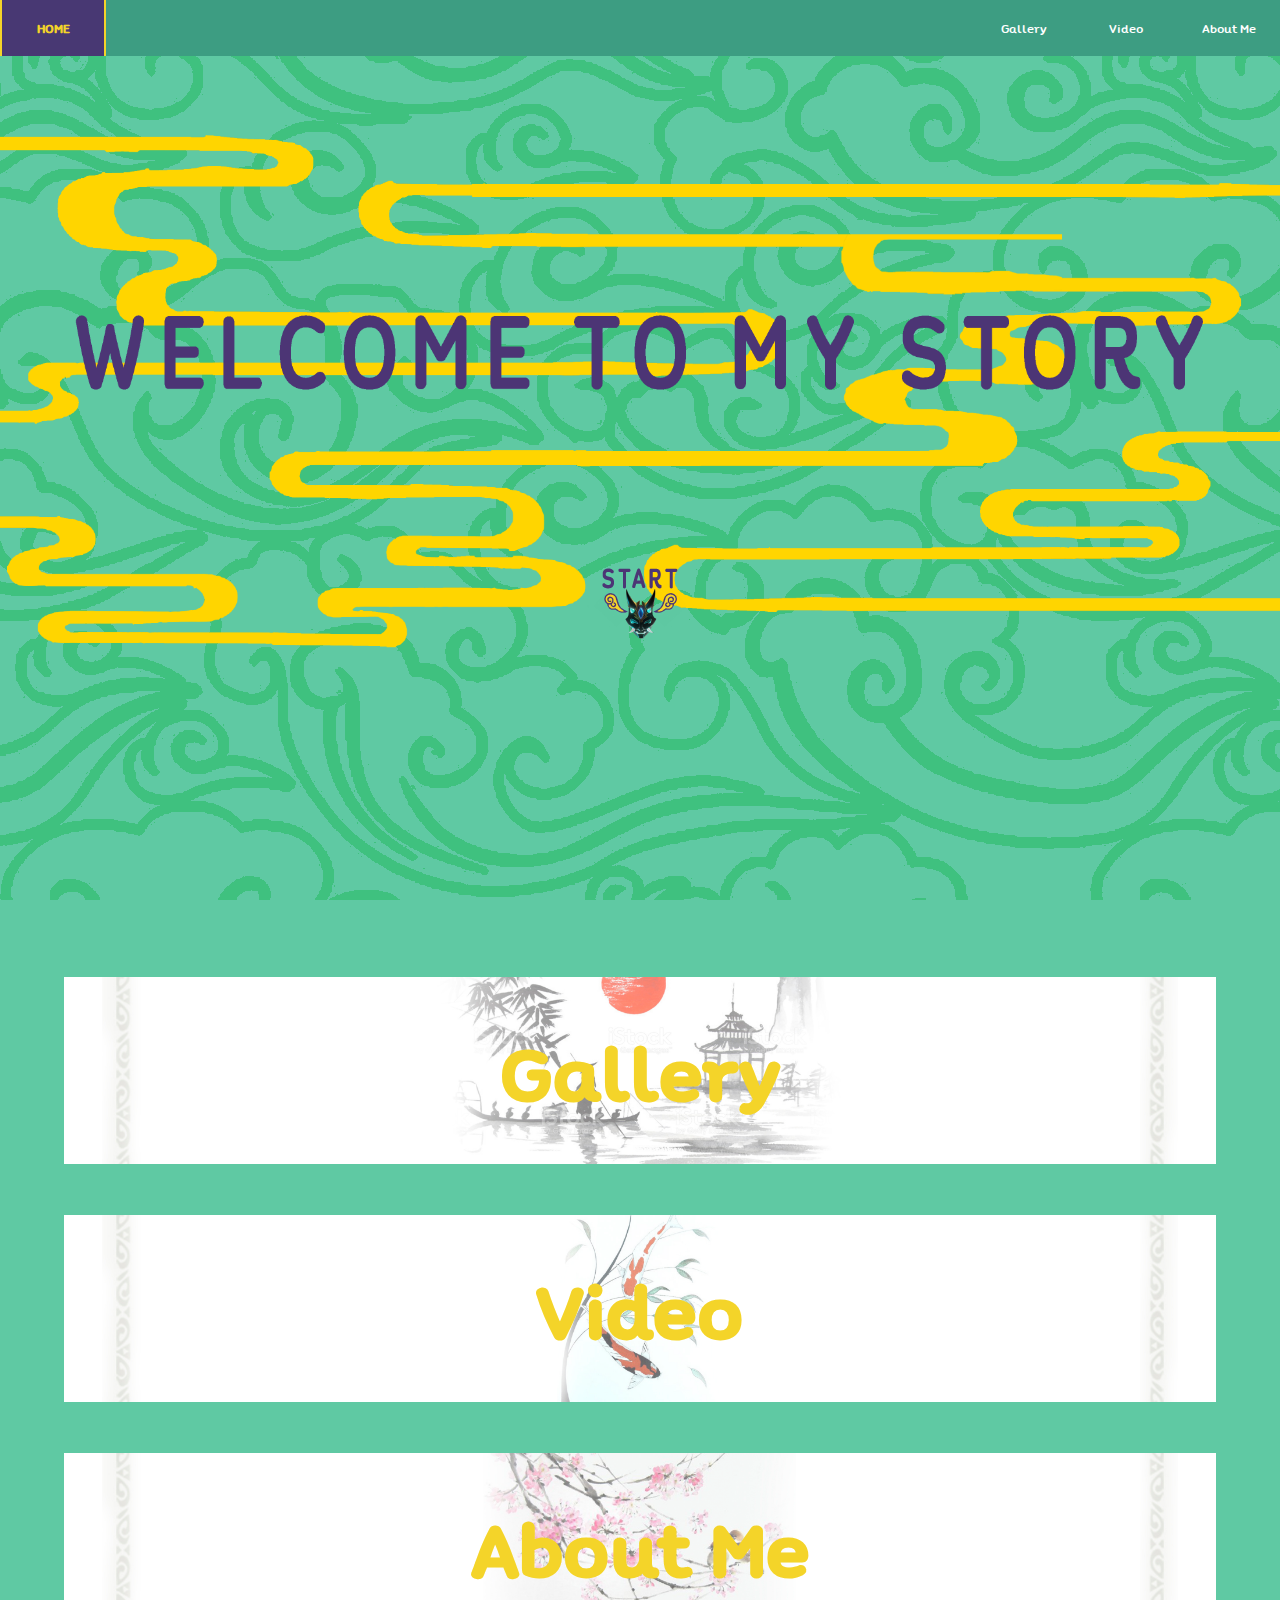
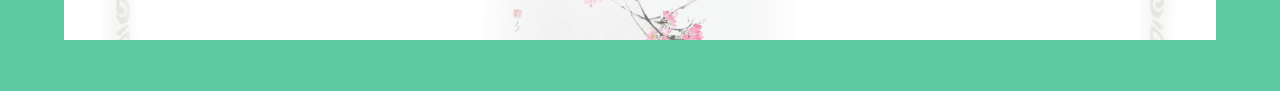
<file: index.html>
<!DOCTYPE html><html lang="en"><head><meta charset="UTF-8"><meta name="viewport" content="width=device-width, initial-scale=1.0"><link rel="stylesheet" href="styles.a80446ba.css"><script src="script.7f4c2776.js"></script><title>HOME</title></head><body> <header id="top-block" style="z-index:3;"> <a href="index.html" id="top-button-home">HOME</a> <a href="contact.html" id="top-button-other">About Me</a> <a href="video.html" id="top-button-other">Video</a> <a href="gallery.html" id="top-button-other">Gallery</a>  </header><br> <a href="#home3"> <div style="z-index:2;position:absolute;top:60%;width:100%;"> <img src="start.9b9ddc2e.png" id="start"> </div> </a> <div> <div id="home1"> <img src="homeright.0a7dac3f.png" style="width:100%;"> </div> <div id="home2"> <img src="homeleft.9fcc4d72.png" style="width:100%;"> </div> </div> <div style="z-index:1;position:relative;width:100%;"> <img src="home1.db7b310b.png" id="home-text"> </div> <div id="home3"> <a href="gallery.html" style="text-decoration:none;"> <h1 style="background-image:url(b1.befeb7ab.jpg);background-size:cover;" id="home-link">Gallery</h1> </a> <a href="video.html" style="text-decoration:none;"> <h1 style="background-image:url(b2.ad755eb3.jpg);background-size:cover;" id="home-link">Video</h1> </a> <a href="contact.html" style="text-decoration:none;"> <h1 style="background-image:url(b3.4c70a1b4.jpg);" id="home-link">About Me</h1> </a> </div> </body></html>
</file>
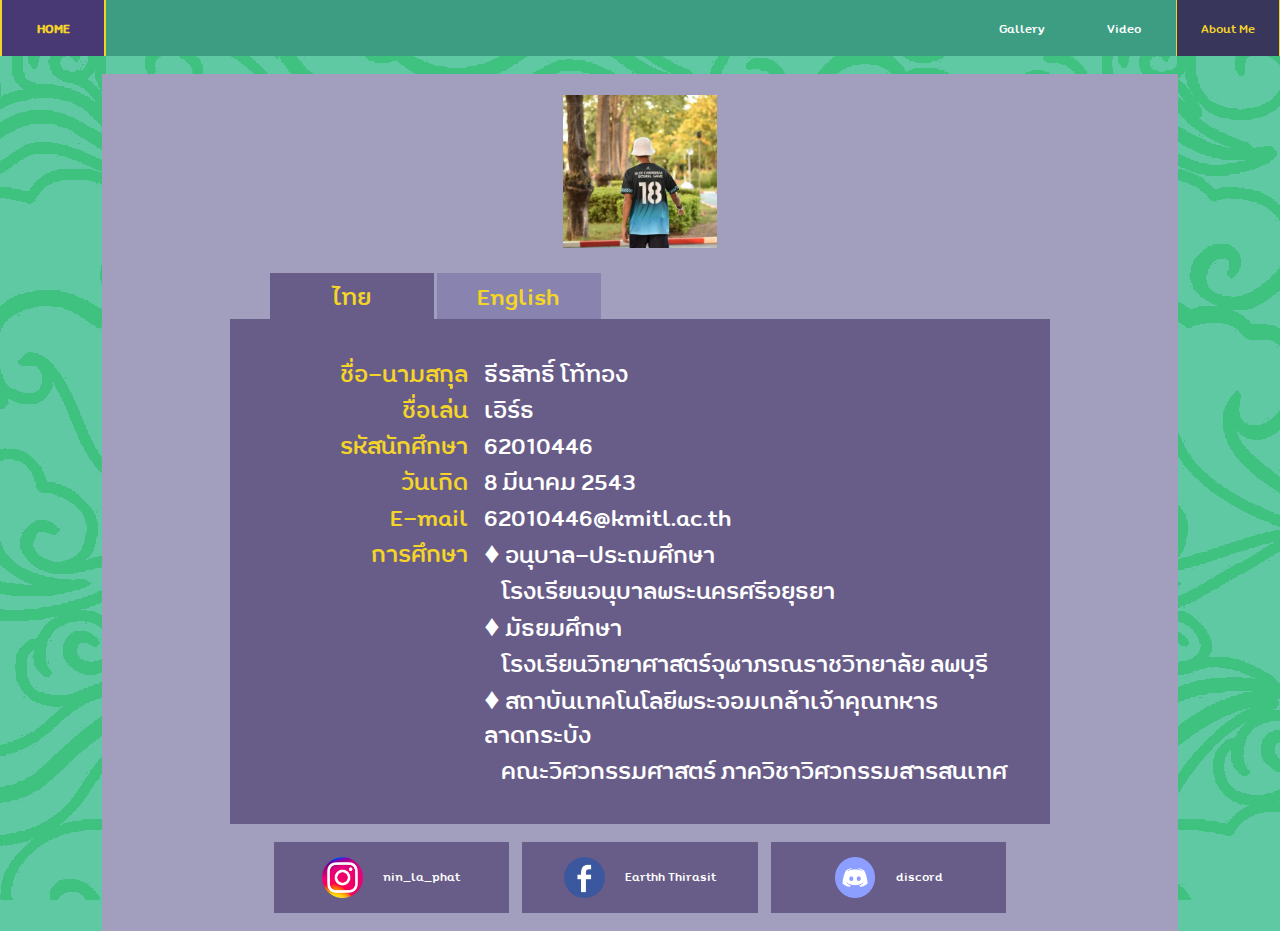
<file: contact.html>
<!DOCTYPE html><html lang="en"><head><meta charset="UTF-8"><meta name="viewport" content="width=device-width, initial-scale=1.0"><link rel="stylesheet" href="styles.a80446ba.css"><script src="script.7f4c2776.js"></script><title>About Me</title></head><body onload="startTime()"> <header id="top-block"> <a href="index.html" id="top-button-home">HOME</a> <a href="contact.html" id="top-button-select">About Me</a> <a href="video.html" id="top-button-other">Video</a> <a href="gallery.html" id="top-button-other">Gallery</a>  </header><br> <div id="data-zone" style="background-color:#a19ebe;"> <img src="profile.8575ea4d.jpg" style="width:15%;padding:2%;"> <div> <div style="width:80%;margin:auto;"> <div style="display:block;width:50%;"> <button id="button-text1" class="lang-button" onclick="swtlanTH()" style="background-color:#685d88;">ไทย</button> <button id="button-text2" class="lang-button" onclick="swtlanEN()" style="background-color:#8884af;">English</button> </div> </div> <table id="scrth" style="width:80%;"> <tr> <td id="td1">&nbsp;</td> <td id="td2">&nbsp;</td> </tr> <tr> <td id="td1">ชื่อ-นามสกุล</td> <td id="td2">ธีรสิทธิ์ โท้ทอง</td> </tr> <tr> <td id="td1">ชื่อเล่น</td> <td id="td2">เอิร์ธ</td> </tr> <tr> <td id="td1">รหัสนักศึกษา</td> <td id="td2">62010446</td> </tr> <tr> <td id="td1">วันเกิด</td> <td id="td2">8 มีนาคม 2543</td> </tr> <tr> <td id="td1">E-mail</td> <td id="td2">62010446@kmitl.ac.th</td> </tr> <tr> <td id="td1">การศึกษา</td> <td id="td2">&#9830; อนุบาล-ประถมศึกษา</td> </tr> <tr> <td id="td1">&nbsp;</td> <td id="td2">&nbsp;&nbsp; โรงเรียนอนุบาลพระนครศรีอยุธยา</td> </tr> <tr> <td id="td1">&nbsp;</td> <td id="td2">&#9830; มัธยมศึกษา</td> </tr> <tr> <td id="td1">&nbsp;</td> <td id="td2">&nbsp;&nbsp; โรงเรียนวิทยาศาสตร์จุฬาภรณราชวิทยาลัย ลพบุรี</td> </tr> <tr> <td id="td1">&nbsp;</td> <td id="td2">&#9830; สถาบันเทคโนโลยีพระจอมเกล้าเจ้าคุณทหาร ลาดกระบัง</td> </tr> <tr> <td id="td1">&nbsp;</td> <td id="td2">&nbsp;&nbsp; คณะวิศวกรรมศาสตร์ ภาควิชาวิศวกรรมสารสนเทศ</td> </tr> <tr> <td id="td1">&nbsp;</td> <td id="td2">&nbsp;</td> </tr> </table> <table id="scren" style="width:80%;display:none;visibility:hidden;"> <tr> <td id="td1">&nbsp;</td> <td id="td2">&nbsp;</td> </tr> <tr> <td id="td1">name</td> <td id="td2">Thirasit Thothong</td> </tr> <tr> <td id="td1">nickname</td> <td id="td2">Earth</td> </tr> <tr> <td id="td1">student code</td> <td id="td2">62010446</td> </tr> <tr> <td id="td1">date of birth</td> <td id="td2">8 March 2000</td> </tr> <tr> <td id="td1">E-mail</td> <td id="td2">62010446@kmitl.ac.th</td> </tr> <tr> <td id="td1">education</td> <td id="td2">&#9830; Kindergarten-Primary</td> </tr> <tr> <td id="td1">&nbsp;</td> <td id="td2">&nbsp;&nbsp; Anuban pranakhon si ayutthaya school</td> </tr> <tr> <td id="td1">&nbsp;</td> <td id="td2">&#9830; Secondary</td> </tr> <tr> <td id="td1">&nbsp;</td> <td id="td2">&nbsp;&nbsp; Princess Chulabhore's Science High School Lopburi</td> </tr> <tr> <td id="td1">&nbsp;</td> <td id="td2">&#9830; King Mongkut's Institute of Technology Ladkrabang</td> </tr> <tr> <td id="td1">&nbsp;</td> <td id="td2">&nbsp;&nbsp; Engineering Department of Information Engineering</td> </tr> <tr> <td id="td1">&nbsp;</td> <td id="td2">&nbsp;</td> </tr> </table><br> <a id="data-button" href="https://www.instagram.com/time.s_mach/?hl=th" target="blank"> <img src="instagram.427ebd33.png" id="data-button-img"><div id="data-button-text">nin_la_phat</div> </a> <a id="data-button" href="https://www.facebook.com/%E0%B9%80%E0%B8%84%E0%B8%A3%E0%B8%B7%E0%B9%88%E0%B8%AD%E0%B8%87%E0%B8%AB%E0%B8%A2%E0%B8%B8%E0%B8%94%E0%B9%80%E0%B8%A7%E0%B8%A5%E0%B8%B2-Time-Stopping-Machine-2314165828902896" target="blank"> <img src="facebook.ce5303cd.png" id="data-button-img"><div id="data-button-text">Earthh Thirasit</div> </a> <a id="data-button" href="https://discordapp.com/users/555756229033590828" target="blank"> <img src="discord.ce7bc25f.png" id="data-button-img"><div id="data-button-text">discord</div> </a> </div><br> </div> </body></html>
</file>
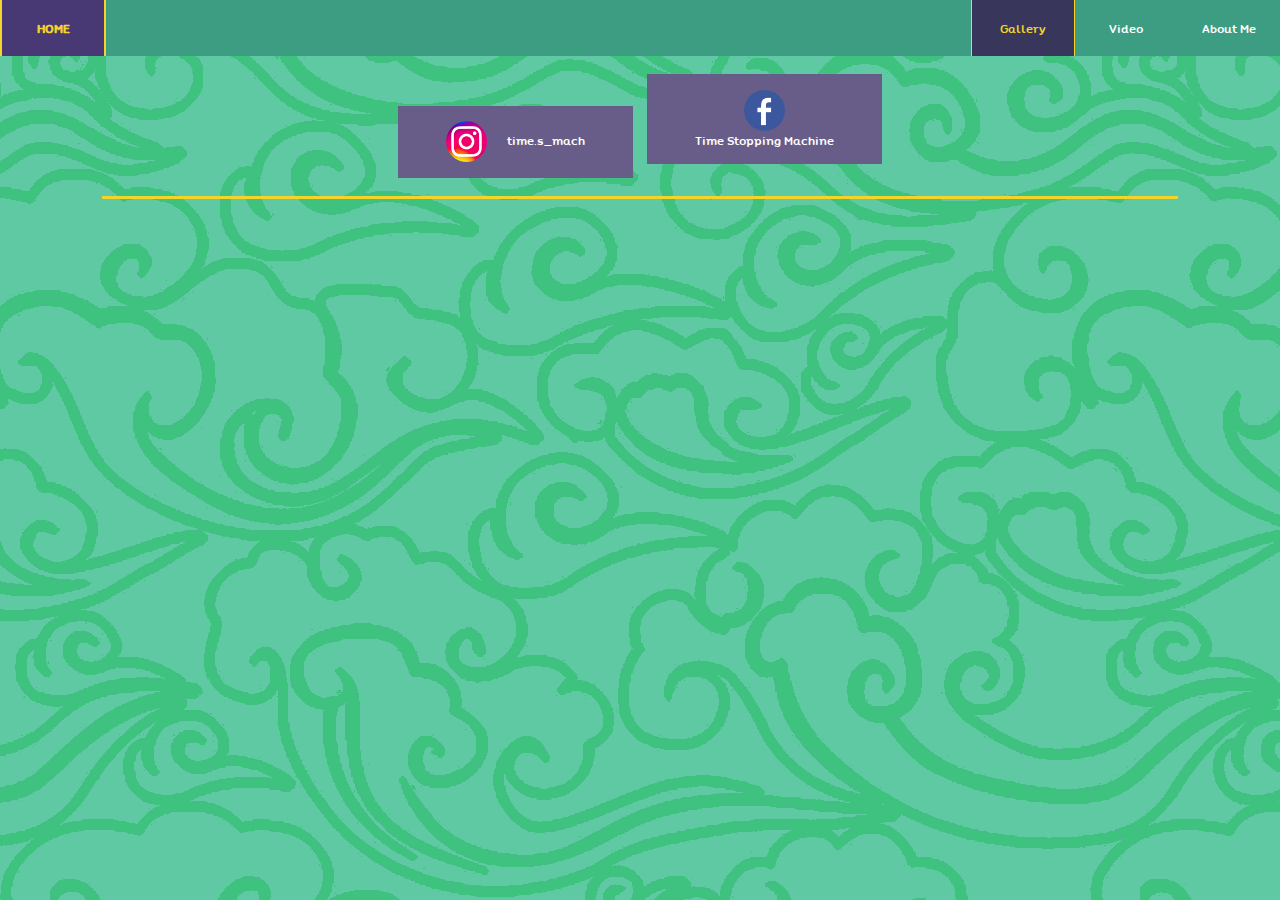
<file: gallery.html>
<!DOCTYPE html><html lang="en"><head><meta charset="UTF-8"><meta name="viewport" content="width=device-width, initial-scale=1.0"><link rel="stylesheet" href="styles.a80446ba.css"><script src="script.7f4c2776.js"></script><title>Gallery</title></head><body onload="startTime()"> <header id="top-block"> <a href="index.html" id="top-button-home">HOME</a> <a href="contact.html" id="top-button-other">About Me</a> <a href="video.html" id="top-button-other">Video</a> <a href="gallery.html" id="top-button-select">Gallery</a>  </header><br> <div id="data-zone"> <a id="data-button" href="https://www.instagram.com/time.s_mach/?hl=th" target="blank"> <img src="instagram.427ebd33.png" id="data-button-img"><div id="data-button-text">time.s_mach</div> </a> <a id="data-button" href="https://www.facebook.com/%E0%B9%80%E0%B8%84%E0%B8%A3%E0%B8%B7%E0%B9%88%E0%B8%AD%E0%B8%87%E0%B8%AB%E0%B8%A2%E0%B8%B8%E0%B8%94%E0%B9%80%E0%B8%A7%E0%B8%A5%E0%B8%B2-Time-Stopping-Machine-2314165828902896" target="blank"> <img src="facebook.ce5303cd.png" id="data-button-img"><div id="data-button-text">Time Stopping Machine</div> </a> </div><br> <div id="data-zone" style="background-color:#a19ebe;border-top:3px solid #f4d429;"> <div class="embedsocial-instagram" data-ref="1aeb236307737ccc9903ff90c5b4d55290f8ba7a"> <script>!function(e,t,a){var c;e.getElementById(a)||((c=e.createElement("script")).id=a,c.src="https://embedsocial.com/embedscript/in.js",e.getElementsByTagName("head")[0].appendChild(c))}(document,0,"EmbedSocialInstagramScript");</script> </div> </div> </body></html>
</file>
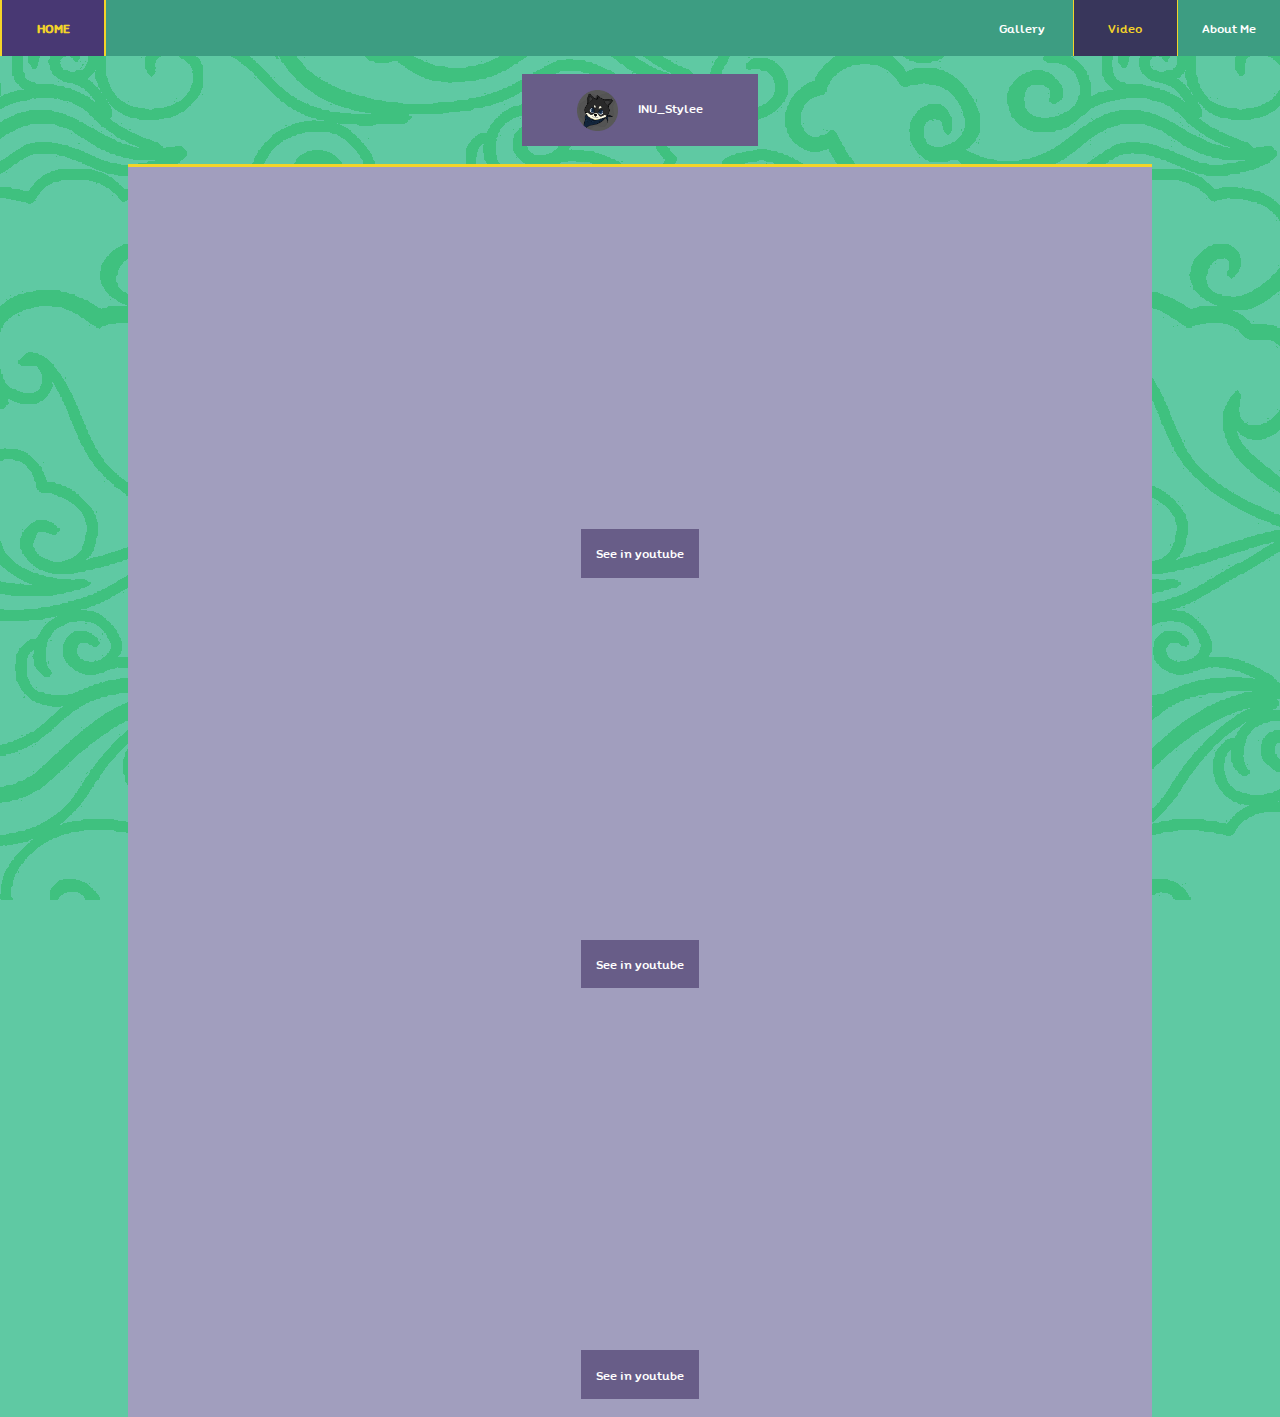
<file: video.html>
<!DOCTYPE html><html lang="en"><head><meta charset="UTF-8"><meta name="viewport" content="width=device-width, initial-scale=1.0"><link rel="stylesheet" href="styles.a80446ba.css"><script src="script.7f4c2776.js"></script><title>Video</title></head><body onload="startTime()"> <header id="top-block"> <a href="index.html" id="top-button-home">HOME</a> <a href="contact.html" id="top-button-other">About Me</a> <a href="video.html" id="top-button-select">Video</a> <a href="gallery.html" id="top-button-other">Gallery</a>  </header><br> <div id="data-zone"> <a id="data-button" href="https://www.youtube.com/channel/UCEdzj2UmMwyNDfYCSuNUZYg" target="blank"> <img src="channel.9e84f28e.png" id="data-button-img"><div id="data-button-text">INU_Stylee</div> </a><br><br> <div style="background-color:#a19ebe;border-top:3px solid #f4d429;"><br> <iframe width="50%" height="340" src="https://www.youtube.com/embed/OlKNYgaXen4" frameborder="0" allow="accelerometer; autoplay; clipboard-write; encrypted-media; gyroscope; picture-in-picture" allowfullscreen></iframe> <br> <a id="data-button" href="https://www.youtube.com/channel/UCEdzj2UmMwyNDfYCSuNUZYg" target="blank"> <div id="data-button-text" style="margin:0;">See in youtube</div> </a><br><br> <iframe width="50%" height="340" src="https://www.youtube.com/embed/PGlQPd_1198" frameborder="0" allow="accelerometer; autoplay; clipboard-write; encrypted-media; gyroscope; picture-in-picture" allowfullscreen></iframe> <br> <a id="data-button" href="https://www.youtube.com/channel/UCEdzj2UmMwyNDfYCSuNUZYg" target="blank"> <div id="data-button-text" style="margin:0;">See in youtube</div> </a><br><br> <iframe width="50%" height="340" src="https://www.youtube.com/embed/3aZk9I71xdY" frameborder="0" allow="accelerometer; autoplay; clipboard-write; encrypted-media; gyroscope; picture-in-picture" allowfullscreen></iframe> <br> <a id="data-button" href="https://www.youtube.com/channel/UCEdzj2UmMwyNDfYCSuNUZYg" target="blank"> <div id="data-button-text" style="margin:0;">See in youtube</div> </a><br><br> </div> </div> </body></html>
</file>
<file: styles.a80446ba.css>
@font-face{font-family:myFont;src:url(FC_Home.9f228d98.ttf)}*{font-family:myFont}html{scroll-behavior:smooth}html::-webkit-scrollbar{width:0;background:transparent}body,header{padding:0;margin:0;background-color:#5fc9a3}body{background-image:url(background.997e042e.png);background-position:top;background-attachment:fixed}#top-block{background-color:#3d9d82;position:sticky;top:0}#top-button-home{display:inline-block;color:#f4d429;text-decoration:none;text-align:center;font-weight:700;padding:1.5%;background-color:#483873;border-left:2px solid #f4d429;border-right:2px solid #f4d429;width:5%}#top-button-other{color:#fff}#top-button-other,#top-button-select{display:inline-block;text-decoration:none;text-align:center;padding:1.5%;float:right;width:5%}#top-button-select{color:#f4d429;background-color:#38365b;border-left:1px solid#f4d429;border-right:1px solid #f4d429}#top-time{display:inline-block;width:15%;text-decoration:none;text-align:center}#top-button-other:hover{background-color:#685d88;color:#f4d429}#home-back{width:100%;position:absolute;top:0}#home1{width:100%;position:fixed;animation:rightmove .4s linear infinite;animation-play-state:paused;animation-delay:calc(var(--scroll)*-1s);animation-iteration-count:1;animation-fill-mode:both}@keyframes rightmove{0%{left:0;opacity:1%}to{left:100%;opacity:0}}#home2{width:100%;position:fixed;animation:leftmove .4s linear infinite;animation-play-state:paused;animation-delay:calc(var(--scroll)*-1s);animation-iteration-count:1;animation-fill-mode:both}@keyframes leftmove{0%{right:0;opacity:1%}to{right:100%;opacity:0}}#home-text{width:100%;text-align:center}#home-text,#start{display:block;margin:auto}#start{width:10%;transition:transform .2s}#start:hover{transform:scale(1.2)}#home3{margin-top:10%;padding-top:6%;width:100%}#data-zone{max-width:80%;margin:auto;padding:0 2%;text-align:center}#data-button{display:inline-block;max-width:20%;margin-left:.5%;margin-right:.5%;background-color:#685d88;text-align:center;padding:1.5%;color:#fff}#data-button:hover{background-color:#38365b;color:#f4d429}#data-button-img{max-width:20%;vertical-align:middle}#data-button-img,#data-button-text{display:inline-block;margin-left:5%;margin-right:5%}#data-button-text,#home-link{text-align:center}#home-link{width:90%;display:block;margin:auto auto 4%;padding:3% 0;background-size:cover;background-position:50%;font-size:100px;color:#f4d429}#home-link:hover{padding:2% 0;font-size:134px;transition:font-size .3s ease-out,padding .3s ease-out;color:#f4d429;box-shadow:0 5px 20px #fff}table{display:table;margin:auto;width:80%;border-collapse:collapse;font-size:30px;background-color:#685d88}#td1{width:30%;text-align:right;padding-right:1%;color:#f4d429}#td2{width:70%;text-align:left;padding-left:1%;color:#fff}.lang-button{display:inline-block;width:40%;padding:1.5%;text-align:center;color:#f4d429;border:none;outline:none;font-size:30px}
/*# sourceMappingURL=styles.a80446ba.css.map */
</file>
